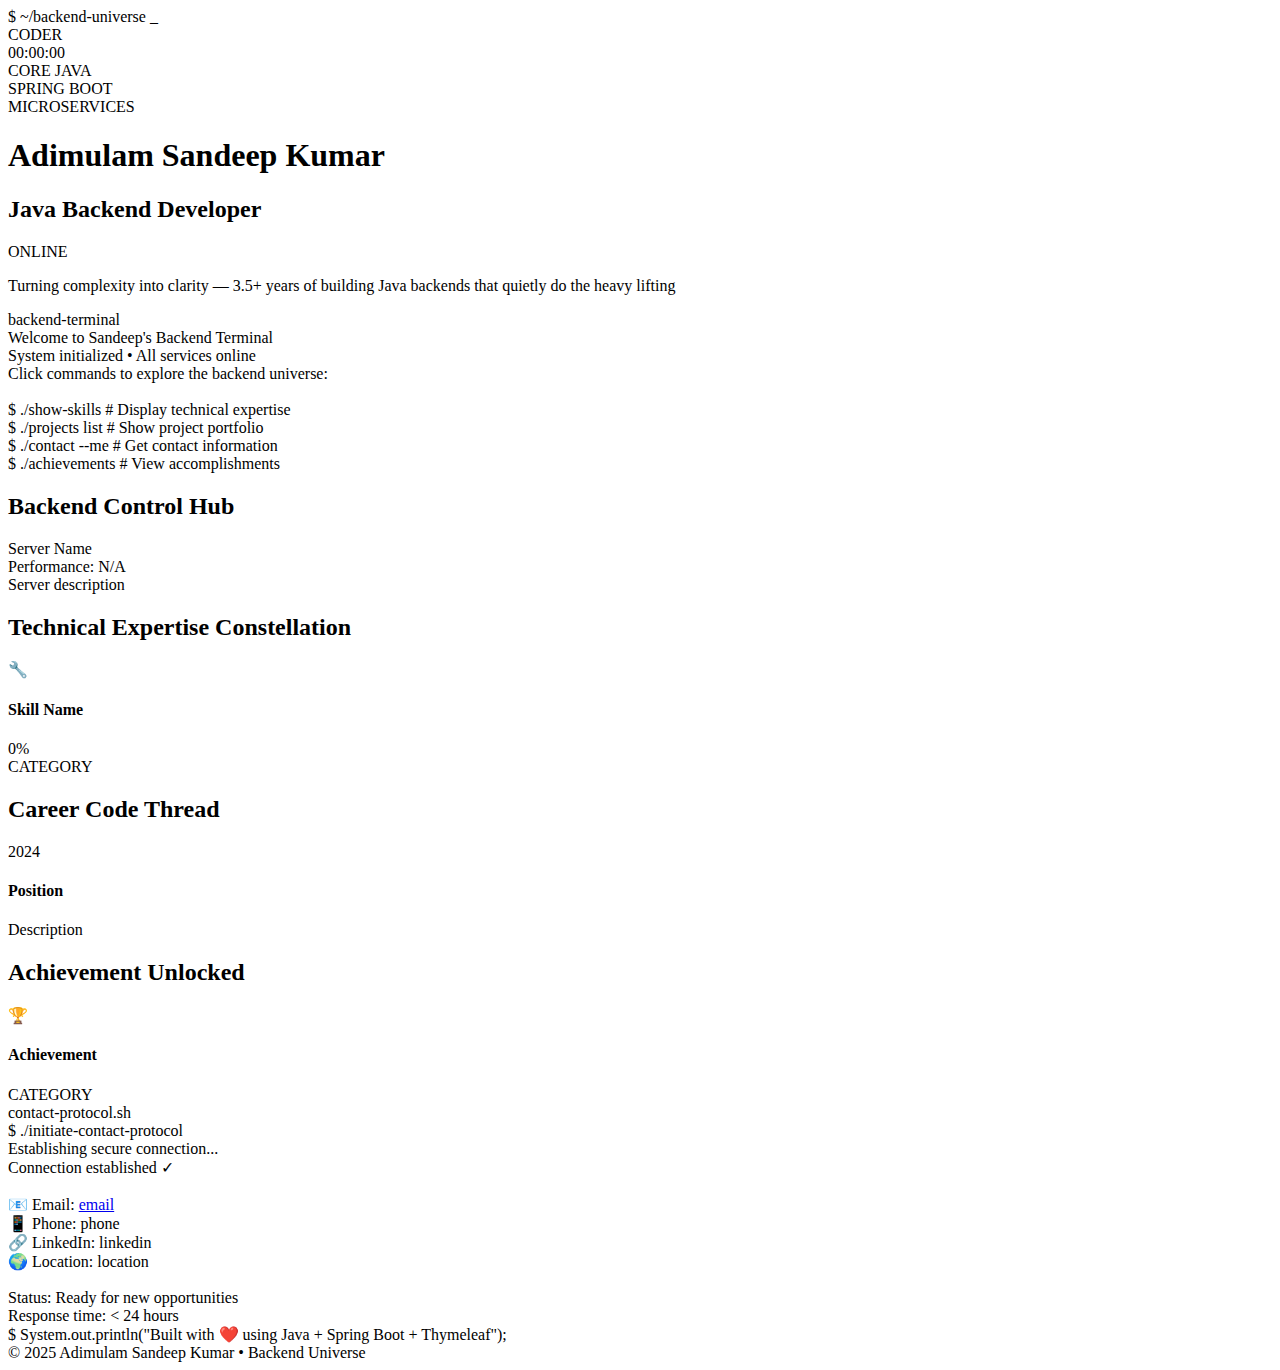
<file: target/classes/templates/index.html>
<!DOCTYPE html>
<html lang="en" xmlns:th="http://www.thymeleaf.org">
<head>
    <meta charset="UTF-8">
    <meta name="viewport" content="width=device-width, initial-scale=1.0">
    <title>Adimulam Sandeep Kumar - Java Backend Universe</title>
    <link rel="stylesheet" th:href="@{/css/styles.css}">
    <link rel="preconnect" href="https://fonts.googleapis.com">
    <link rel="preconnect" href="https://fonts.gstatic.com" crossorigin>
    <link href="https://fonts.googleapis.com/css2?family=JetBrains+Mono:wght@300;400;500;700&display=swap" rel="stylesheet">
</head>
<body th:class="${theme == 'architect' ? 'architect-mode' : 'coder-mode'}">
    
    <!-- Navigation Terminal -->
    <nav class="terminal-nav">
        <div class="nav-container">
            <div class="terminal-prompt">
                <span class="prompt-symbol">$</span>
                <span class="prompt-path">~/backend-universe</span>
                <span class="cursor-blink">_</span>
            </div>
            <div class="nav-controls">
                <a th:href="@{/(theme=coder)}" class="theme-toggle" th:classappend="${theme == 'coder' ? 'active' : ''}">CODER</a>
                <!-- <a th:href="@{/(theme=architect)}" class="theme-toggle" th:classappend="${theme == 'architect' ? 'active' : ''}">ARCHITECT</a> -->
                <div class="system-time" th:text="${currentTime}">00:00:00</div>
            </div>
        </div>
    </nav>

    <!-- Hero Section - 3D Backend Universe -->
    <section class="hero-universe">
        <div class="universe-container">
            <div class="backend-orb">
                <div class="orb-core">
                    <div class="tech-ring ring-1">
                        <span>CORE JAVA</span>
                    </div>
                    <div class="tech-ring ring-2">
                    <span>SPRING BOOT</span>
                    </div>
                    <div class="tech-ring ring-3">
                        <span>MICROSERVICES</span>
                    </div>
                </div>
            </div>
            <div class="hero-content">
                <h1 class="glitch-text" th:text="${developer.name}">Adimulam Sandeep Kumar</h1>
                <h2 class="subtitle" th:text="${developer.title}">Java Backend Developer</h2>
                <div class="status-indicator">
                    <span class="status-dot"></span>
                    <span th:text="${developer.status}">ONLINE</span>
                </div>
                <p class="hero-description">
                  	Turning complexity into clarity — 3.5+ years of building Java backends that quietly do the heavy lifting
                </p>
            </div>
        </div>
    </section>

    <!-- Terminal Interface Section -->
    <section class="terminal-section">
        <div class="terminal-window">
            <div class="terminal-header">
                <div class="terminal-buttons">
                    <span class="btn-close"></span>
                    <span class="btn-minimize"></span>
                    <span class="btn-maximize"></span>
                </div>
                <div class="terminal-title">backend-terminal</div>
            </div>
            <div class="terminal-body">
                <div class="terminal-output">
                    <div class="output-line">Welcome to Sandeep's Backend Terminal</div>
                    <div class="output-line">System initialized • All services online</div>
                    <div class="output-line">Click commands to explore the backend universe:</div>
                    <br>
                    <div class="command-examples">
                        <div class="cmd-example" onclick="executeCommand('./show-skills')">
                            <span class="cmd-prompt">$ </span>
                            <span class="cmd-text">./show-skills</span>
                            <span class="cmd-desc"># Display technical expertise</span>
                        </div>
                        <div class="cmd-example" onclick="executeCommand('./projects list')">
                            <span class="cmd-prompt">$ </span>
                            <span class="cmd-text">./projects list</span>
                            <span class="cmd-desc"># Show project portfolio</span>
                        </div>
                        <div class="cmd-example" onclick="executeCommand('./contact --me')">
                            <span class="cmd-prompt">$ </span>
                            <span class="cmd-text">./contact --me</span>
                            <span class="cmd-desc"># Get contact information</span>
                        </div>
                        <div class="cmd-example" onclick="executeCommand('./achievements')">
                            <span class="cmd-prompt">$ </span>
                            <span class="cmd-text">./achievements</span>
                            <span class="cmd-desc"># View accomplishments</span>
                        </div>
                    </div>
                </div>
             <!--    <div class="terminal-input-line">
                    <span class="input-prompt">$ ~/backend-universe > </span>
                    <span class="cursor-blink">_</span>
                </div> -->
            </div>
        </div>
    </section>

    <!-- 3D Service Room -->
    <section class="service-room">
        <h2 class="section-title">Backend Control Hub</h2>
        <div class="servers-grid">
            <div class="server-module" th:each="project : ${projects}">
                <div class="server-display">
                    <div class="server-header">
                      <span class="server-name" th:text="${project.name}">Server Name</span>
                    </div>
                    <div class="server-metrics">
                        <div class="metric">
                            <span class="metric-label">Performance:</span>
                            <span class="metric-value" th:text="${project.performance}">N/A</span>
                        </div>
                       <!--  <div class="metric">
                            <span class="metric-label">Status:</span>
                            <span class="metric-value" th:text="${project.status}">UNKNOWN</span>
                        </div> -->
                    </div>
                    <div class="server-description" th:text="${project.description}">
                        Server description
                    </div>
                </div>
            </div>
        </div>
    </section>

    <!-- Skills Constellation -->
    <section class="skills-constellation">
        <h2 class="section-title">Technical Expertise Constellation</h2>
        <div class="constellation-grid">
            <div class="skill-star" th:each="skill : ${skills}">
                <div class="star-core">
                    <span class="skill-icon" th:text="${skill.icon}">🔧</span>
                </div>
                <div class="skill-info">
                    <h4 th:text="${skill.name}">Skill Name</h4>
                    <div class="skill-level">
                        <div class="level-bar">
                            <div class="level-fill" th:style="'width: ' + ${skill.level} + '%'"></div>
                        </div>
                        <span class="level-text" th:text="${skill.level + '%'}">0%</span>
                    </div>
                    <span class="skill-category" th:text="${skill.category}">CATEGORY</span>
                </div>
            </div>
        </div>
    </section>

    <!-- Timeline with Glowing Code Thread -->
    <section class="timeline-section">
        <h2 class="section-title">Career Code Thread</h2>
        <div class="timeline-container">
            <div class="code-thread"></div>
            <div class="timeline-events">
                <div class="timeline-event" th:each="event : ${timeline}" th:classappend="${event.status.toLowerCase()}">
                    <div class="event-marker"></div>
                    <div class="event-content">
                        <div class="event-year" th:text="${event.year}">2024</div>
                        <h4 class="event-title" th:text="${event.title}">Position</h4>
                        <p class="event-description" th:text="${event.description}">Description</p>
                    </div>
                </div>
            </div>
        </div>
    </section>

    <!-- Achievements Section -->
    <section class="achievements-section">
        <h2 class="section-title">Achievement Unlocked</h2>
        <div class="achievements-grid">
            <div class="achievement-card" th:each="achievement : ${achievements}">
                <div class="achievement-icon" th:text="${achievement.icon}">🏆</div>
                <div class="achievement-content">
                    <h4 th:text="${achievement.description}">Achievement</h4>
                    <span class="achievement-category" th:text="${achievement.category}">CATEGORY</span>
                </div>
            </div>
        </div>
    </section>

    <!-- Contact Section -->
    <section class="contact-section">
        <div class="contact-terminal">
            <div class="terminal-header">
                <div class="terminal-buttons">
                    <span class="btn-close"></span>
                    <span class="btn-minimize"></span>
                    <span class="btn-maximize"></span>
                </div>
                <div class="terminal-title">contact-protocol.sh</div>
            </div>
            <div class="contact-content">
                <div class="contact-output">
                    <div class="output-line">$ ./initiate-contact-protocol</div>
                    <div class="output-line">Establishing secure connection...</div>
                    <div class="output-line">Connection established ✓</div>
                    <br>
                    <div class="contact-info">
                        <div class="contact-item">
                            <span class="contact-label">📧 Email:</span>
                            <a href="mailto:sandeepkumaradimulam@gmail.com" th:text="${developer.email}">email</a>
                        </div>
                        <div class="contact-item">
                            <span class="contact-label">📱 Phone:</span>
                            <a th:href="'tel:' + ${developer.phone}" th:text="${developer.phone}">phone</a>
                        </div>
                        <div class="contact-item">
                            <span class="contact-label">🔗 LinkedIn:</span>
                            <a th:href="'https://' + ${developer.linkedin}" target="_blank" th:text="${developer.linkedin}">linkedin</a>
                        </div>
                        <div class="contact-item">
                            <span class="contact-label">🌍 Location:</span>
                            <span th:text="${developer.location}">location</span>
                        </div>
                    </div>
                    <br>
                    <div class="output-line">Status: Ready for new opportunities</div>
                    <div class="output-line">Response time: &lt; 24 hours</div>
                </div>
            </div>
        </div>
    </section>

    <!-- Footer -->
    <footer class="footer">
        <div class="footer-content">
            <div class="footer-terminal">
                <span class="prompt">$ </span>
                <span>System.out.println("Built with ❤️ using Java + Spring Boot + Thymeleaf");</span>
            </div>
            <div class="footer-info">
                <span>© 2025 Adimulam Sandeep Kumar • Backend Universe</span>
            </div>
        </div>
    </footer>

    <script>
        // Minimal JavaScript for command simulation (since pure Thymeleaf has limitations)
        function executeCommand(cmd) {
            window.location.href = '/terminal?command=' + encodeURIComponent(cmd);
        }
        
        // Auto-refresh API metrics every 30 seconds
        setTimeout(() => location.reload(), 30000);
    </script>
</body>
</html>
</file>
